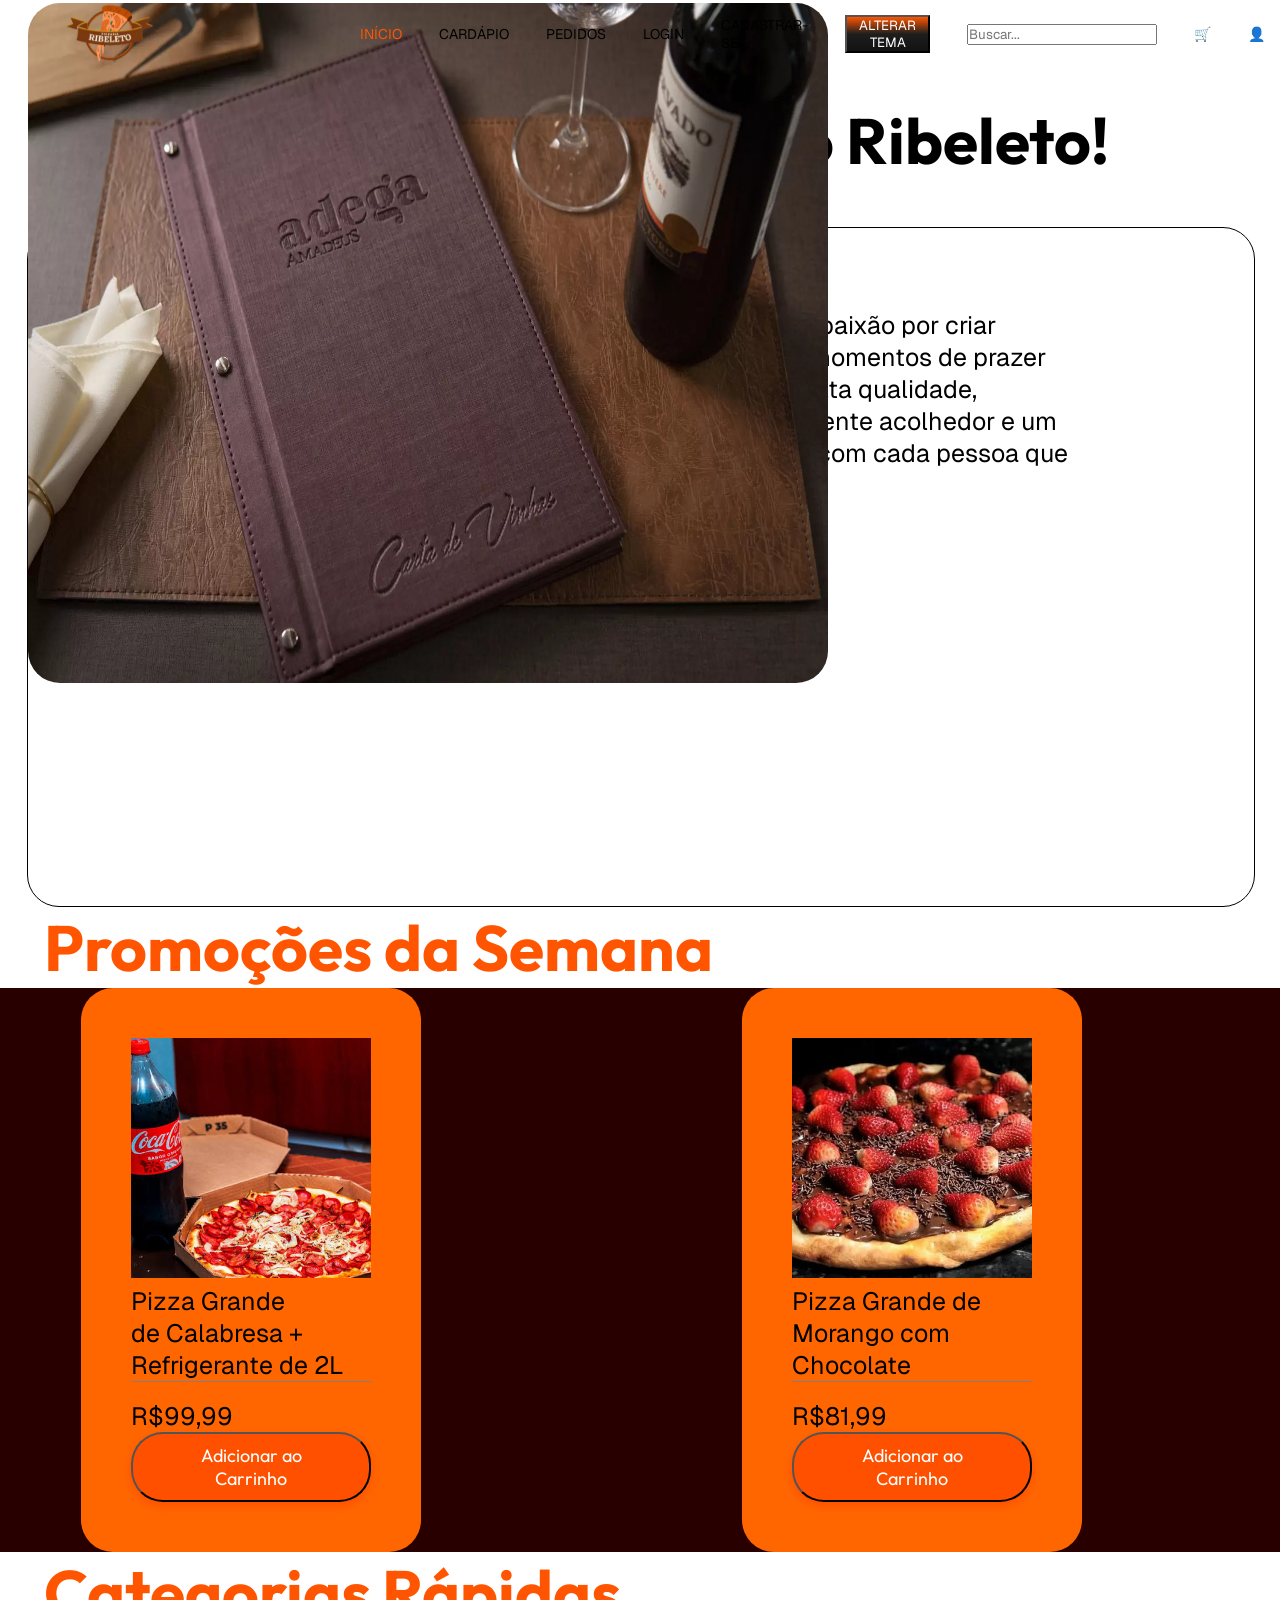
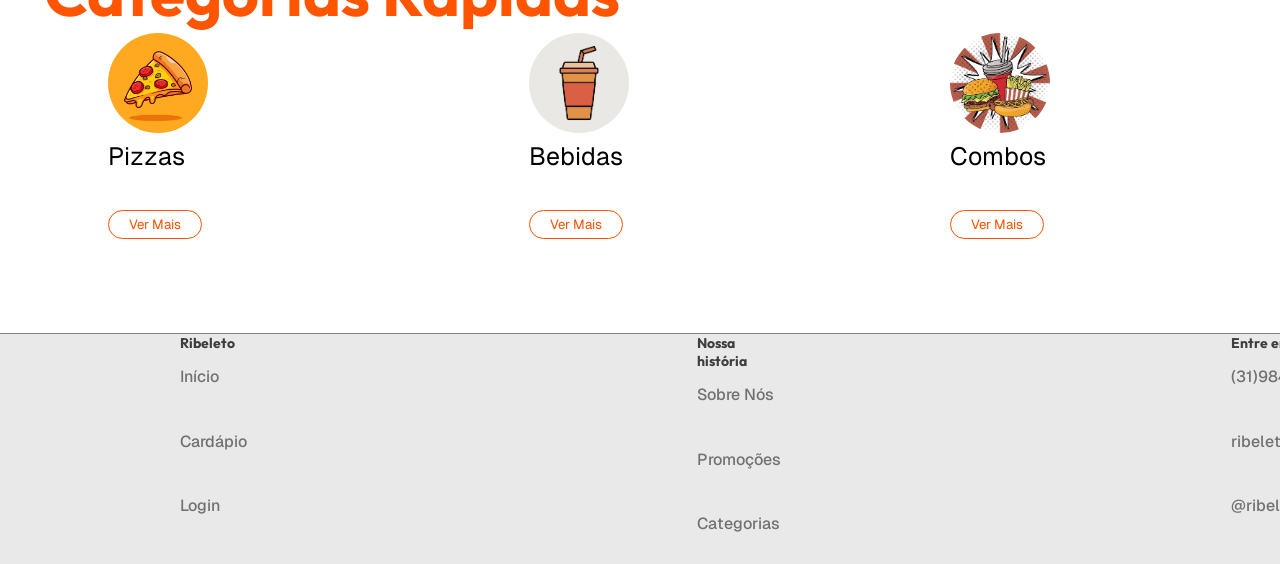
<file: index.html>
<!DOCTYPE html>
<html lang="en">
<head>
    <meta charset="UTF-8">
    <meta name="viewport" content="width=device-width, initial-scale=1.0">
    <title>Inicio</title>
    <link rel="stylesheet" href="style.css">
    <link rel="preconnect" href="https://fonts.googleapis.com">
    <link rel="preconnect" href="https://fonts.gstatic.com" crossorigin>
    <link href="https://fonts.googleapis.com/css2?family=Outfit:wght@100..900&display=swap" rel="stylesheet">
    <link rel="preconnect" href="https://fonts.googleapis.com">
    <link rel="preconnect" href="https://fonts.gstatic.com" crossorigin>
    <link href="https://fonts.googleapis.com/css2?family=Outfit:wght@100..900&family=Pixelify+Sans:wght@400..700&display=swap" rel="stylesheet">
    <link rel="preconnect" href="https://fonts.googleapis.com">
    <link rel="preconnect" href="https://fonts.gstatic.com" crossorigin>
    <link href="https://fonts.googleapis.com/css2?family=Geist:ital,wght@0,100..900;1,100..900&family=Outfit:wght@100..900&family=Pixelify+Sans:wght@400..700&display=swap" rel="stylesheet">
</head>
<body>
<header>
    <nav id="container">
        <div class="menu">
            <img src="imgs/ribeleto.png" alt="ribeleto" class="ribeleto">
            <a href="#" class="nav-destaque">Início</a>
            <a href="cardapio.html" class="nav-itens">Cardápio</a>
            <a href="pedidos.html" class="nav-itens">Pedidos</a>
            <a href="login.html" class="nav-itens">LOGIN</a>
            <a href="cadastrar.html" class="nav-itens">CADASTRAR-SE</a>
            <button onclick="myFunction()" class="dark-mode">ALTERAR TEMA</button>
            <input type="text" id="campo-busca" placeholder="Buscar...">
            <a href="carrinho.html" class="nav-itens">🛒</a>
            <a href="perfil.html" class="nav-itens">👤</a>
        </div>
    </nav>
</header>

<section id="conteudo">
    <div class="text">
        <div class="welcome">
        <h1>Seja muito bem-vindo(a) ao Ribeleto!</h1>
        </div>
        <div class="sobre-text">
        <h2>Sobre Nós</h2>
        <p class="descricao">O Ribeleto é uma pizzaria que nasceu do amor pela culinária e pela paixão por criar<br>experiências gastronômicas únicas. 
        Nosso objetivo é proporcionar momentos de prazer <br>e satisfação aos nossos clientes, oferecendo pizzas artesanais de 
        alta qualidade, <br>preparadas com ingredientes frescos e selecionados.
        Com um ambiente acolhedor e um <br>atendimento personalizado, buscamos criar uma conexão especial com cada pessoa que <br>nos visita, tornando cada refeição uma experiência memorável.
        <br>E aí, tá com fome? Nosso cardápio tem tudo o que você precisa.</p>
        <a class="cardapio" href="cardapio.html">Olhar Cardápio</a>
        <div class="texto">
        <img src="imgs/DSC01231.jpg.webp" alt="cardapio" class="capa-cardapio">
        </div>
    </div>
    <h2>Promoções da Semana</h2>
        </div>

<section id="promocoes">
<div class="discount">
    <div class="card-discount">
    <img src="imgs/calabresa.png" alt="calabresa" class="pizza">
    <p class="pzz-info">Pizza Grande
    <br>de Calabresa +
    <br>Refrigerante de 2L</p>
    <p class="pzz-price">R$99,99</p>
    <button class="btn-carrinho" data-nome="Pizza Grande de Calabresa + Refrigerante de 2L" data-preco="99.99" data-imagem="imgs/calabresa.png">Adicionar ao Carrinho</button>
    </div>

    <div class="card-discount">
    <img src="imgs/chocolate.png" alt="" class="pizza">
    <p class="pzz-info">Pizza Grande de 
    <br>Morango com
    <br>Chocolate</p>
    <p class="pzz-price">R$81,99</p>
    <button class="btn-carrinho" data-nome="Pizza Grande de Morango com Chocolate" data-preco="81.99" data-imagem="imgs/chocolate.png">Adicionar ao Carrinho</button>
    </div>

    <div class="card-discount">
    <img src="imgs/catupiry.png" alt="" class="pizza">
    <p class="pzz-info">Pizza Grande
    <br>de Frango com
    <br>Catupiry</p>
    <p class="pzz-price">R$64,99</p>
    <button class="btn-carrinho" data-nome="Pizza Grande de Frango com Catupiry" data-preco="64.99" data-imagem="imgs/catupiry.png">Adicionar ao Carrinho</button>
    </div>
</div>
</section>
</section>

<section id="categories">
<h2>Categorias Rápidas</h2>
    <div class="cards-all">
    <div class="card-categories"><img src="imgs/iconpizza.png" alt="categoria1" class="card-icons"><p class="card-names">Pizzas</p>
    <br><button class="btn-mais"><a href="cardapio.html" class="see-more">Ver Mais</button></div></a>
    <div class="card-categories"><img src="imgs/iconbebida.jpg" alt="categoria2" class="card-icons"><p class="card-names">Bebidas</p>
    <br><button class="btn-mais"><a href="cardapio.html" class="see-more">Ver Mais</button></div></a>
    <div class="card-categories"><img src="imgs/combo.jpg" alt="categoria3" class="card-icons"><p class="card-names">Combos</p>
    <br><button class="btn-mais"><a href="cardapio.html" class="see-more">Ver Mais</button></div></a>
    <div class="card-categories"><img src="imgs/sobremesa.jpg" alt="categoria4" class="card-icons"><p class="card-names">Sobremesas</p>
    <br><button class="btn-mais"><a href="cardapio.html" class="see-more">Ver Mais</button></div></a>
    </div>
</section>

<footer>
    <div class="rodape-left">
        <h3>Ribeleto</h3> 
        <a href="#" class="text-rodape">Início</a>   
        <a href="cardapio.html" class="text-rodape">Cardápio</a>   
        <a href="login.html" class="text-rodape">Login</a>   
    </div>

    <div class="rodape-center">
        <h3>Nossa história  </h3> 
        <a href="#conteudo" class="text-rodape">Sobre Nós</a>   
        <a href="#promocoes" class="text-rodape">Promoções</a>   
        <a href="#categories" class="text-rodape">Categorias</a>
    </div>

    <div class="rodape-right">
        <h3>Entre em contato</h3> 
        <a href="#" class="text-rodape">(31)98483-2804</a>   
        <a href="#" class="text-rodape">ribeletopizza@gmail.com</a>   
        <a href="#" class="text-rodape">@ribeletobh</a>
    </div>
</footer>
<script src="script.js"></script>
</body>
</html>
</file>
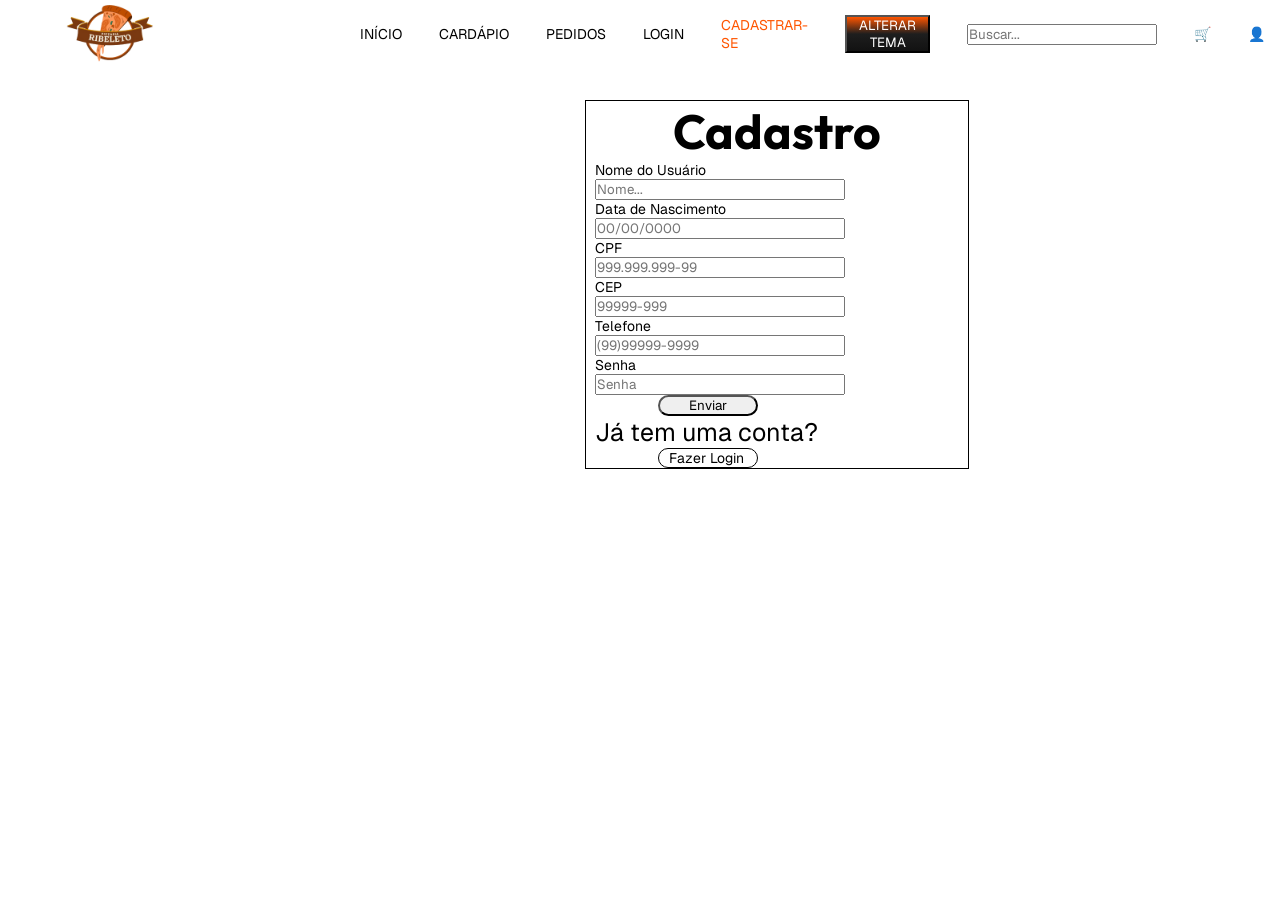
<file: cadastrar.html>
<!DOCTYPE html>
<html lang="en">
<head>
    <meta charset="UTF-8">
    <meta name="viewport" content="width=device-width, initial-scale=1.0">
    <title>Cadastrar-se</title>
    <link rel="stylesheet" href="style.css">
    <link rel="preconnect" href="https://fonts.googleapis.com">
    <link href="https://fonts.googleapis.com/css2?family=Outfit:wght@100..900&display=swap" rel="stylesheet">
    <link rel="preconnect" href="https://fonts.gstatic.com" crossorigin>
    <link rel="preconnect" href="https://fonts.googleapis.com">
    <link rel="preconnect" href="https://fonts.gstatic.com" crossorigin>
    <link href="https://fonts.googleapis.com/css2?family=Outfit:wght@100..900&family=Pixelify+Sans:wght@400..700&display=swap" rel="stylesheet">
    <link rel="preconnect" href="https://fonts.googleapis.com">
    <link rel="preconnect" href="https://fonts.gstatic.com" crossorigin>
    <link href="https://fonts.googleapis.com/css2?family=Geist:ital,wght@0,100..900;1,100..900&family=Outfit:wght@100..900&family=Pixelify+Sans:wght@400..700&display=swap" rel="stylesheet">
</head>
<body>
<header>
    <nav id="container">
        <div class="menu">
            <img src="imgs/ribeleto.png" alt="ribeleto" class="ribeleto">
            <a href="index.html" class="nav-itens">Início</a>
            <a href="cardapio.html" class="nav-itens">Cardápio</a>
            <a href="pedidos.html" class="nav-itens">Pedidos</a>
            <a href="login.html" class="nav-itens">LOGIN</a>
            <a href="#" class="nav-destaque">CADASTRAR-SE</a>
            <button onclick="myFunction()" class="dark-mode">ALTERAR TEMA</button>
            <input type="text" id="campo-busca" placeholder="Buscar...">
            <a href="carrinho.html" class="nav-itens">🛒</a>
            <a href="perfil.html" class="nav-itens">👤</a>
        </div>
    </nav>
</header>

<form id="cadastro-form">
<section class="cadastro-all">
<div class="campo-left">
    <p class="cadastro-title">Cadastro</p>
    <div class="campo-preenchimento">
    <p class="cadastro-categoria">Nome do Usuário</p>
    <input type="text" id="nome" placeholder="Nome..." class="input-cadastro" required minlength="4">
    </div>

    <div class="campo-preenchimento">
    <p class="cadastro-categoria">Data de Nascimento</p>
    <input type="text" id="data-nascimento" placeholder="00/00/0000" class="input-cadastro" maxlength="10" required>
    </div>
</div>

<div class="campo-center">
    <div class="campo-preenchimento">
    <p class="cadastro-categoria">CPF</p>
    <input type="text" id="cpf" placeholder="999.999.999-99" class="input-cadastro" maxlength="14" required>
    </div>

    <div class="campo-preenchimento">
    <p class="cadastro-categoria">CEP</p>
    <input type="text" id="cep" placeholder="99999-999" class="input-cadastro" maxlength="9" required>
    </div>
</div>

<div class="campo-right">
    <div class="campo-preenchimento">
    <p class="cadastro-categoria">Telefone</p>
    <input type="text" id="telefone" placeholder="(99)99999-9999" class="input-cadastro" maxlength="15" required>
    </div>

    <div class="campo-preenchimento">
    <p class="cadastro-categoria">Senha</p>
    <input type="text" id="senha" placeholder="Senha" class="input-cadastro" minlength="4" required>
    <button class="btn-confirmar">Enviar</button>
    <p>Já tem uma conta?</p><a class="link-login" href="login.html">Fazer Login</a>
</div>
</div>
</section>
</form>
<script src="script.js"></script>
</body>
</html>
</file>
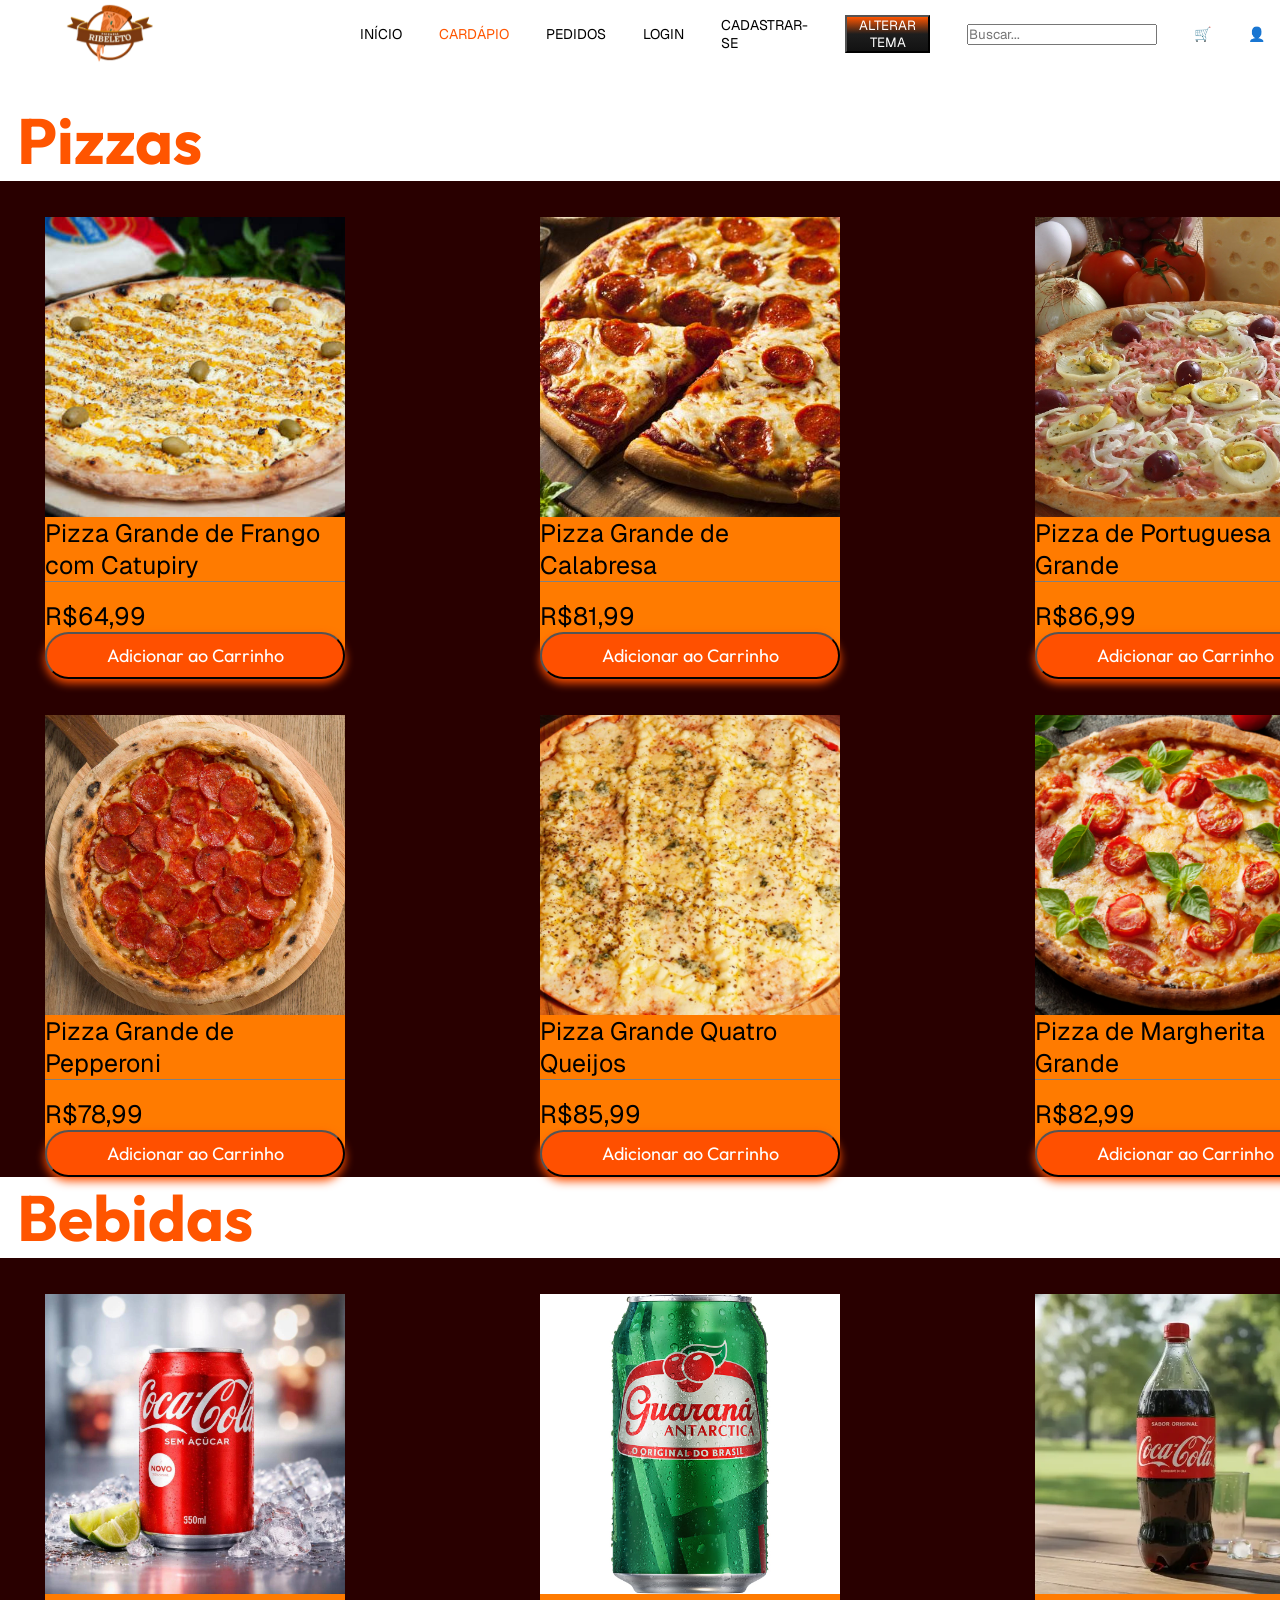
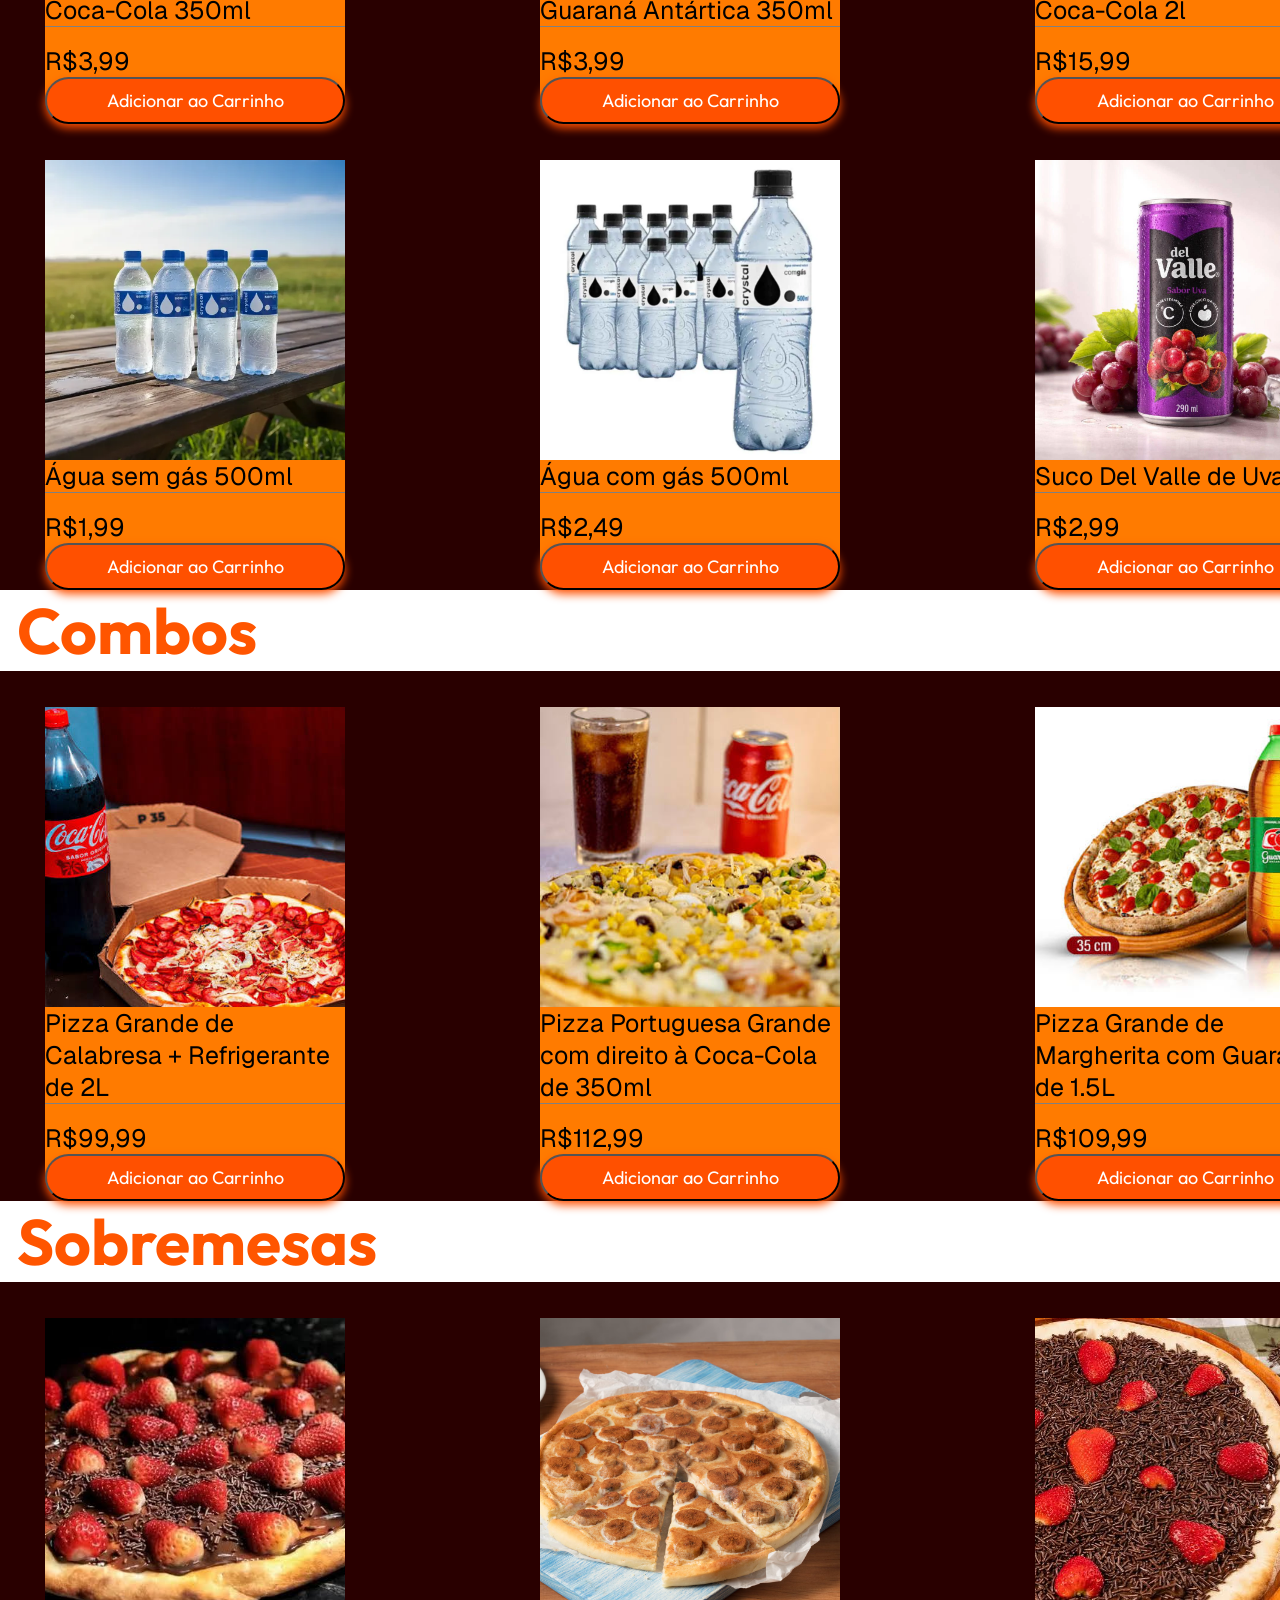
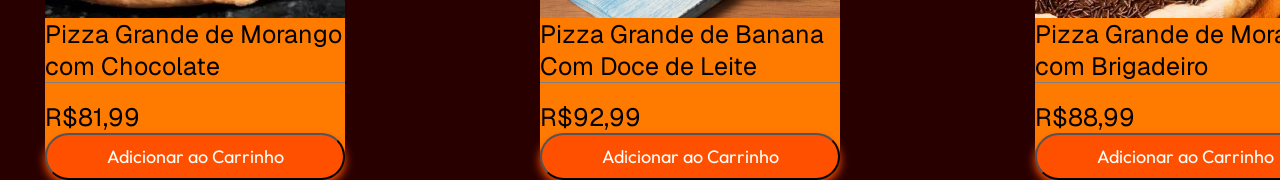
<file: cardapio.html>
<!DOCTYPE html>
<html lang="en">
<head>
    <meta charset="UTF-8">
    <meta name="viewport" content="width=device-width, initial-scale=1.0">
    <title>Cardápio</title>
    <link rel="stylesheet" href="style.css">
    <link rel="preconnect" href="https://fonts.googleapis.com">
    <link rel="preconnect" href="https://fonts.gstatic.com" crossorigin>
    <link href="https://fonts.googleapis.com/css2?family=Outfit:wght@100..900&display=swap" rel="stylesheet">
    <link rel="preconnect" href="https://fonts.googleapis.com">
    <link rel="preconnect" href="https://fonts.gstatic.com" crossorigin>
    <link href="https://fonts.googleapis.com/css2?family=Outfit:wght@100..900&family=Pixelify+Sans:wght@400..700&display=swap" rel="stylesheet">
    <link rel="preconnect" href="https://fonts.googleapis.com">
    <link rel="preconnect" href="https://fonts.gstatic.com" crossorigin>
    <link href="https://fonts.googleapis.com/css2?family=Geist:ital,wght@0,100..900;1,100..900&family=Outfit:wght@100..900&family=Pixelify+Sans:wght@400..700&display=swap" rel="stylesheet">
</head>
<body>
<header>
    <nav id="container">
        <div class="menu">
            <img src="imgs/ribeleto.png" alt="ribeleto" class="ribeleto">
            <a href="index.html" class="nav-itens">Início</a>
            <a href="#" class="nav-destaque">Cardápio</a>
            <a href="pedidos.html" class="nav-itens">Pedidos</a>
            <a href="login.html" class="nav-itens">LOGIN</a>
            <a href="cadastrar.html" class="nav-itens">CADASTRAR-SE</a>
            <button onclick="myFunction()" class="dark-mode">ALTERAR TEMA</button>
            <input type="text" id="campo-busca" placeholder="Buscar...">
            <a href="carrinho.html" class="nav-itens">🛒</a>
            <a href="perfil.html" class="nav-itens">👤</a>
        </div>
    </nav>
</header>

<h2>Pizzas</h2>
<section id="pizzas">
    <div class="discount-one">
        <div class="card-pizzas">
        <img src="imgs/catupiry.png" alt="frango" class="image-pizzas">
        <p class="pzz-info">Pizza Grande de Frango com Catupiry</p>
        <p class="pzz-price">R$64,99</p>
        <button class="btn-carrinho" data-nome="Pizza Grande de Frango com Catupiry" data-preco="64.99" data-imagem="imgs/catupiry.png">Adicionar ao Carrinho</button>
        </div>
    
        <div class="card-pizzas">
        <img src="imgs/calabresa.jpg" alt="" class="image-pizzas">
        <p class="pzz-info">Pizza Grande de Calabresa</p>
        <p class="pzz-price">R$81,99</p>
        <button class="btn-carrinho" data-nome="Pizza Grande de Calabresa" data-preco="81.99" data-imagem="imgs/calabresa.jpg">Adicionar ao Carrinho</button>
        </div>
    
        <div class="card-pizzas">
        <img src="imgs/pizza-portuguesa-grande.jpg" alt="" class="image-pizzas">
        <p class="pzz-info">Pizza de Portuguesa Grande</p>
        <p class="pzz-price">R$86,99</p>
        <button class="btn-carrinho" data-nome="Pizza de Portuguesa Grande" data-preco="86.99" data-imagem="imgs/pizza-portuguesa-grande.jpg">Adicionar ao Carrinho</button>
        </div>

        <div class="card-pizzas">
        <img src="imgs/milho.jpg" alt="" class="image-pizzas">
        <p class="pzz-info">Pizza Grande de Corn & Bacon</p>
        <p class="pzz-price">R$89,99</p>
        <button class="btn-carrinho" data-nome="Pizza Grande de Corn & Bacon" data-preco="89.99" data-imagem="imgs/milho.jpg">Adicionar ao Carrinho</button>
        </div>
    </div>

    <div class="discount-one">
        <div class="card-pizzas">
        <img src="imgs/pepperoni.webp" alt="frango" class="image-pizzas">
        <p class="pzz-info">Pizza Grande de Pepperoni</p>
        <p class="pzz-price">R$78,99</p>
        <button class="btn-carrinho" data-nome="Pizza Grande de Pepperoni" data-preco="78.99" data-imagem="imgs/pepperoni.webp">Adicionar ao Carrinho</button>
        </div>
    
        <div class="card-pizzas">
        <img src="imgs/quatroqueijos.webp" alt="" class="image-pizzas">
        <p class="pzz-info">Pizza Grande Quatro Queijos</p>
        <p class="pzz-price">R$85,99</p>
        <button class="btn-carrinho" data-nome="Pizza Grande Quatro Queijos" data-preco="85.99" data-imagem="imgs/quatroqueijos.webp">Adicionar ao Carrinho</button>
        </div>
    
        <div class="card-pizzas">
        <img src="imgs/margherita.jpg" alt="" class="image-pizzas">
        <p class="pzz-info">Pizza de Margherita Grande</p>
        <p class="pzz-price">R$82,99</p>
        <button class="btn-carrinho" data-nome="Pizza de Margherita Grande" data-preco="82.99" data-imagem="imgs/margherita.jpg">Adicionar ao Carrinho</button>
        </div>

        <div class="card-pizzas">
        <img src="imgs/chocolate.png" alt="" class="image-pizzas">
        <p class="pzz-info">Pizza Grande de Morango com Chocolate</p>
        <p class="pzz-price">R$81,99</p>
        <button class="btn-carrinho" data-nome="Pizza Grande de Morango com Chocolate" data-preco="81.99" data-imagem="imgs/chocolate.png">Adicionar ao Carrinho</button>
        </div>
    </div>
</section>

<h2>Bebidas</h2>
<section id="bebidas">
    <div class="discount-two">
        <div class="card-pizzas">
        <img src="imgs/coca350.webp" alt="" class="image-pizzas">
        <p class="pzz-info">Coca-Cola 350ml</p>
        <p class="pzz-price">R$3,99</p>
        <button class="btn-carrinho" data-nome="Coca-Cola 350ml" data-preco="3.99" data-imagem="imgs/coca350.webp">Adicionar ao Carrinho</button>
        </div>
    
        <div class="card-pizzas">
        <img src="imgs/guarana350.jpg" alt="" class="image-pizzas">
        <p class="pzz-info">Guaraná Antártica 350ml</p>
        <p class="pzz-price">R$3,99</p>
        <button class="btn-carrinho" data-nome="Guaraná Antártica 350ml" data-preco="3.99" data-imagem="imgs/guarana350.jpg">Adicionar ao Carrinho</button>
        </div>
    
        <div class="card-pizzas">
        <img src="imgs/coca2l.webp" alt="" class="image-pizzas">
        <p class="pzz-info">Coca-Cola 2l</p>
        <p class="pzz-price">R$15,99</p>
        <button class="btn-carrinho" data-nome="Coca-Cola 2l" data-preco="15.99" data-imagem="imgs/coca2l.webp">Adicionar ao Carrinho</button>
        </div>

        <div class="card-pizzas">
        <img src="imgs/guarana2l.webp" alt="" class="image-pizzas">
        <p class="pzz-info">Guaraná Antártica 2l</p>
        <p class="pzz-price">R$14,99</p>
        <button class="btn-carrinho" data-nome="Guaraná Antártica 2l" data-preco="14.99" data-imagem="imgs/guarana2l.webp">Adicionar ao Carrinho</button>
        </div>
    </div>

    <div class="discount-two">
        <div class="card-pizzas">
        <img src="imgs/aguasemgas.webp" alt="" class="image-pizzas">
        <p class="pzz-info">Água sem gás 500ml</p>
        <p class="pzz-price">R$1,99</p>
        <button class="btn-carrinho" data-nome="Água sem gás 500ml" data-preco="1.99" data-imagem="imgs/aguasemgas.webp">Adicionar ao Carrinho</button>
        </div>
    
        <div class="card-pizzas">
        <img src="imgs/aguacomgas.webp" alt="" class="image-pizzas">
        <p class="pzz-info">Água com gás 500ml</p>
        <p class="pzz-price">R$2,49</p>
        <button class="btn-carrinho" data-nome="Água com gás 500ml" data-preco="2.49" data-imagem="imgs/aguacomgas.webp">Adicionar ao Carrinho</button>
        </div>

        <div class="card-pizzas">
        <img src="imgs/sucodelvalle.webp" alt="" class="image-pizzas">
        <p class="pzz-info">Suco Del Valle de Uva</p>
        <p class="pzz-price">R$2,99</p>
        <button class="btn-carrinho" data-nome="Suco Del Valle de Uva" data-preco="2.99" data-imagem="imgs/sucodelvalle.webp">Adicionar ao Carrinho</button>
        </div>

        <div class="card-pizzas">
        <img src="imgs/heineken.webp" alt="" class="image-pizzas">
        <p class="pzz-info">Heineken 330ml</p>
        <p class="pzz-price">R$7,99</p>
        <button class="btn-carrinho" data-nome="Heineken 330ml" data-preco="7.99" data-imagem="imgs/heineken.webp">Adicionar ao Carrinho</button>
        </div>
    </div>
</section>

<h2>Combos</h2>
<section id="combos">
    <div class="discount-tree">
        <div class="card-pizzas">
        <img src="imgs/calabresa.png" alt="" class="image-pizzas">
        <p class="pzz-info">Pizza Grande de Calabresa + Refrigerante de 2L</p>
        <p class="pzz-price">R$99,99</p>
        <button class="btn-carrinho" data-nome="Pizza Grande de Calabresa + Refrigerante de 2L" data-preco="99.99" data-imagem="imgs/calabresa.png">Adicionar ao Carrinho</button>
        </div>
    
        <div class="card-pizzas">
        <img src="imgs/comboguesa.jpg" alt="" class="image-pizzas">
        <p class="pzz-info">Pizza Portuguesa Grande com direito à Coca-Cola de 350ml</p>
        <p class="pzz-price">R$112,99</p>
        <button class="btn-carrinho" data-nome="Pizza Portuguesa Grande com direito à Coca-Cola de 350ml" data-preco="112.99" data-imagem="imgs/comboguesa.jpg">Adicionar ao Carrinho</button>
        </div>

        <div class="card-pizzas">
        <img src="imgs/marguarana.jpg" alt="" class="image-pizzas">
        <p class="pzz-info">Pizza Grande de Margherita com Guaraná de 1.5L</p>
        <p class="pzz-price">R$109,99</p>
        <button class="btn-carrinho" data-nome="Pizza Grande de Margherita com Guaraná de 1.5L" data-preco="109.99" data-imagem="imgs/combo.jpg">Adicionar ao Carrinho</button>
        </div>

        <div class="card-pizzas">
        <img src="imgs/2pizas.jpg" alt="" class="image-pizzas">
        <p class="pzz-info">2 Pizzas Grandes com Direito a um Guaraná de 2L</p>
        <p class="pzz-price">R$179,99</p>
        <button class="btn-carrinho" data-nome="2 Pizzas Grandes com Direito a um Guaraná de 2L" data-preco="179.99" data-imagem="imgs/2pizas.jpg">Adicionar ao Carrinho</button>
        </div>
    </div>
</section>

<h2>Sobremesas</h2>
<section id="sobremesa">
    <div class="discount-four">
        <div class="card-pizzas">
        <img src="imgs/chocolate.png" alt="" class="image-pizzas">
        <p class="pzz-info">Pizza Grande de Morango com Chocolate</p>
        <p class="pzz-price">R$81,99</p>
        <button class="btn-carrinho" data-nome="Pizza Grande de Morango com Chocolate" data-preco="81.99" data-imagem="imgs/chocolate.png">Adicionar ao Carrinho</button>
        </div>
    
        <div class="card-pizzas">
        <img src="imgs/banana.avif" alt="" class="image-pizzas">
        <p class="pzz-info">Pizza Grande de Banana Com Doce de Leite</p>
        <p class="pzz-price">R$92,99</p>
        <button class="btn-carrinho" data-nome="Pizza Grande de Banana Com Doce de Leite" data-preco="92.99" data-imagem="imgs/banana.avif">Adicionar ao Carrinho</button>
        </div>

        <div class="card-pizzas">
        <img src="imgs/brigadeiro.jpg" alt="" class="image-pizzas">
        <p class="pzz-info">Pizza Grande de Morango com Brigadeiro</p>
        <p class="pzz-price">R$88,99</p>
        <button class="btn-carrinho" data-nome="Pizza Grande de Morango com Brigadeiro" data-preco="88.99" data-imagem="imgs/brigadeiro.jpg">Adicionar ao Carrinho</button>
        </div>

        <div class="card-pizzas">
        <img src="imgs/sorvete.jpg" alt="" class="image-pizzas">
        <p class="pzz-info">Pizza de Sorvete com Casquinhas</p>
        <p class="pzz-price">R$89,99</p>
        <button class="btn-carrinho" data-nome="Pizza de Sorvete com Casquinhas" data-preco="89.99" data-imagem="imgs/sorvete.jpg">Adicionar ao Carrinho</button>
        </div>
    </div>
</section>
</section>
<script src="script.js"></script>
</body>
</html>
</file>
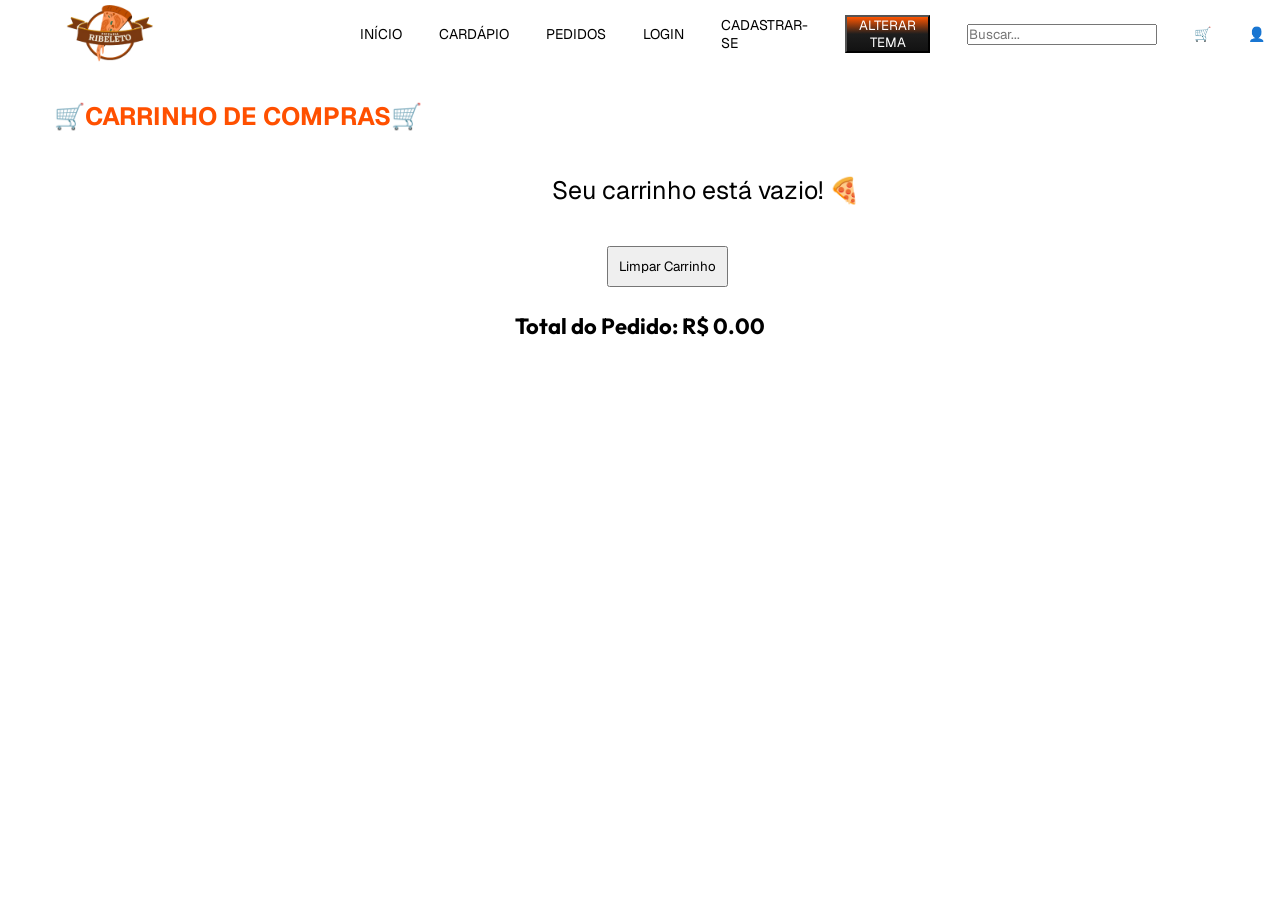
<file: carrinho.html>
<!DOCTYPE html>
<html lang="en">
<head>
    <meta charset="UTF-8">
    <meta name="viewport" content="width=device-width, initial-scale=1.0">
    <title>Carrinho</title>
    <link rel="stylesheet" href="style.css">
    <link rel="preconnect" href="https://fonts.googleapis.com">
    <link rel="preconnect" href="https://fonts.gstatic.com" crossorigin>
    <link href="https://fonts.googleapis.com/css2?family=Outfit:wght@100..900&display=swap" rel="stylesheet">
    <link rel="preconnect" href="https://fonts.googleapis.com">
    <link rel="preconnect" href="https://fonts.gstatic.com" crossorigin>
    <link href="https://fonts.googleapis.com/css2?family=Outfit:wght@100..900&family=Pixelify+Sans:wght@400..700&display=swap" rel="stylesheet">
    <link rel="preconnect" href="https://fonts.googleapis.com">
    <link rel="preconnect" href="https://fonts.gstatic.com" crossorigin>
    <link href="https://fonts.googleapis.com/css2?family=Geist:ital,wght@0,100..900;1,100..900&family=Outfit:wght@100..900&family=Pixelify+Sans:wght@400..700&display=swap" rel="stylesheet">
</head>
<body>
<header>
    <nav id="container">
        <div class="menu">
            <img src="imgs/ribeleto.png" alt="ribeleto" class="ribeleto">
            <a href="index.html" class="nav-itens">Início</a>
            <a href="cardapio.html" class="nav-itens">Cardápio</a>
            <a href="pedidos.html" class="nav-itens">Pedidos</a>
            <a href="login.html" class="nav-itens">LOGIN</a>
            <a href="cadastrar.html" class="nav-itens">CADASTRAR-SE</a>
            <button onclick="myFunction()" class="dark-mode">ALTERAR TEMA</button>
            <input type="text" id="campo-busca" placeholder="Buscar...">
            <a href="#" class="nav-destaque">🛒</a>
            <a href="perfil.html" class="nav-itens">👤</a>
        </div>
    </nav>
</header>

<section id="car">
    <p class="title-car">🛒CARRINHO DE COMPRAS🛒</p>
    <div id="itens-do-carrinho" class="card-car"></div>
    <div style="text-align: center; margin-top: 20px;">
    <button id="btn-limpar-projeto" style="padding: 10px; cursor: pointer;">Limpar Carrinho</button>
    </div>
</section>

<div id="total-carrinho" style="text-align: center; font-size: 22px; font-weight: bold; margin-top: 25px; font-family: 'Outfit';">
    Total do Pedido: R$ 0.00
</div>


<script src="script.js"></script>
</body>
</html>
</file>
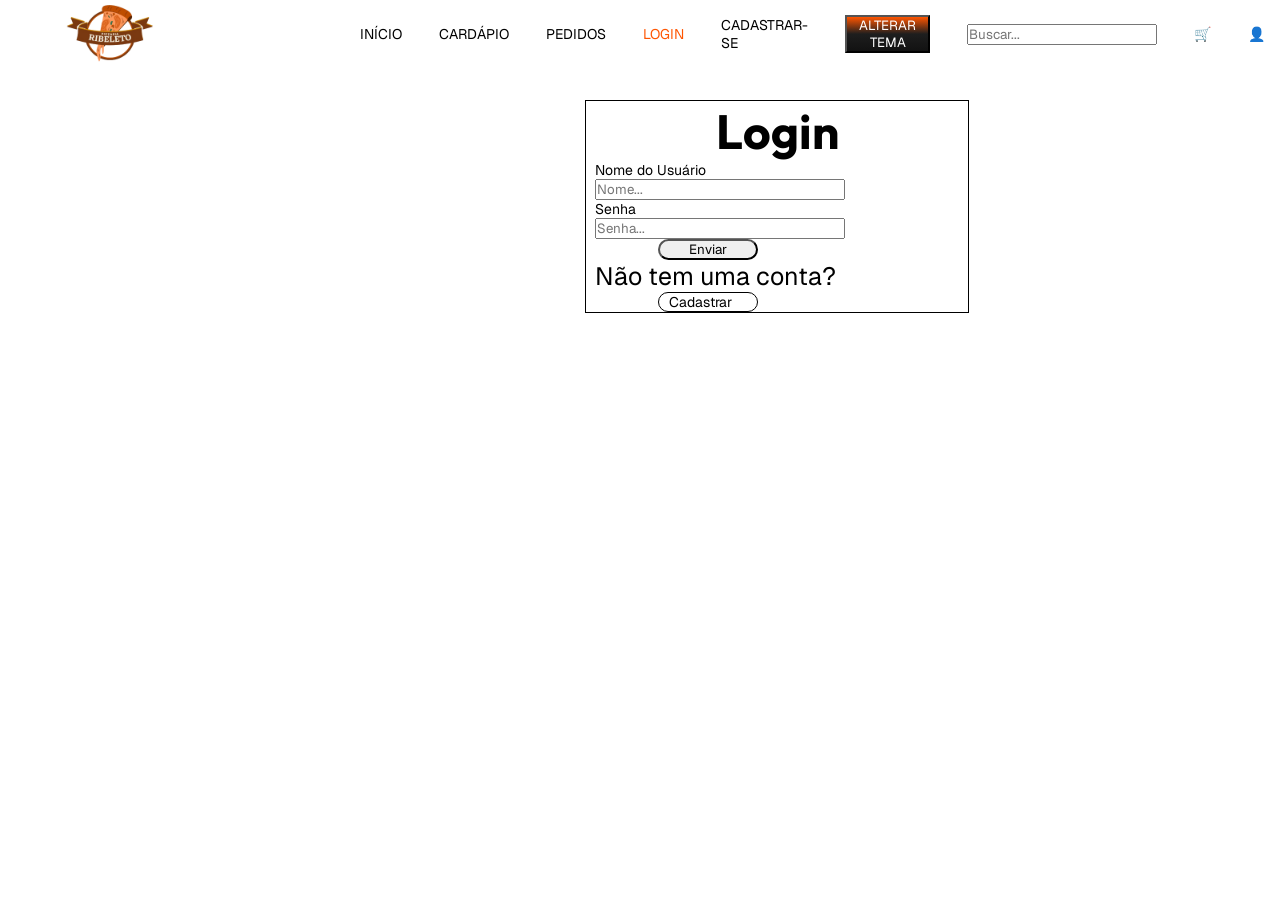
<file: login.html>
<!DOCTYPE html>
<html lang="en">
<head>
    <meta charset="UTF-8">
    <meta name="viewport" content="width=device-width, initial-scale=1.0">
    <title>Login</title>
    <link rel="stylesheet" href="style.css">
    <link rel="preconnect" href="https://fonts.googleapis.com">
    <link rel="preconnect" href="https://fonts.gstatic.com" crossorigin>
    <link href="https://fonts.googleapis.com/css2?family=Outfit:wght@100..900&display=swap" rel="stylesheet">
    <link rel="preconnect" href="https://fonts.googleapis.com">
    <link rel="preconnect" href="https://fonts.gstatic.com" crossorigin>
    <link href="https://fonts.googleapis.com/css2?family=Outfit:wght@100..900&family=Pixelify+Sans:wght@400..700&display=swap" rel="stylesheet">
    <link rel="preconnect" href="https://fonts.googleapis.com">
    <link rel="preconnect" href="https://fonts.gstatic.com" crossorigin>
    <link href="https://fonts.googleapis.com/css2?family=Geist:ital,wght@0,100..900;1,100..900&family=Outfit:wght@100..900&family=Pixelify+Sans:wght@400..700&display=swap" rel="stylesheet">
</head>
<body>
<header>
    <nav id="container">
        <div class="menu">
            <img src="imgs/ribeleto.png" alt="ribeleto" class="ribeleto">
            <a href="index.html" class="nav-itens">Início</a>
            <a href="cardapio.html" class="nav-itens">Cardápio</a>
            <a href="pedidos.html" class="nav-itens">Pedidos</a>
            <a href="#" class="nav-destaque">LOGIN</a>
            <a href="cadastrar.html" class="nav-itens">CADASTRAR-SE</a>
            <button onclick="myFunction()" class="dark-mode">ALTERAR TEMA</button>
            <input type="text" id="campo-busca" placeholder="Buscar...">
            <a href="carrinho.html" class="nav-itens">🛒</a>
            <a href="perfil.html" class="nav-itens">👤</a>
        </div>
    </nav>
</header>

<form id="cadastro-form">
    <section class="cadastro-all">
        <div class="campo-left">
            <p class="cadastro-title">Login</p>
            
            <div class="campo-preenchimento">
                <p class="cadastro-categoria">Nome do Usuário</p>
                <input type="text" id="nome" placeholder="Nome..." class="input-cadastro" required>
            </div>
        
            <div class="campo-preenchimento">
                <p class="cadastro-categoria">Senha</p>
                <input type="password" id="senha" placeholder="Senha..." class="input-cadastro" required>
                
                <button class="btn-confirmar">Enviar</button>
                <p>Não tem uma conta?</p>
                <a class="link-login" href="cadastrar.html">Cadastrar</a>
            </div>
        </div>
    </section>
</form>
<script src="script.js"></script>
</body>
</html>
</file>
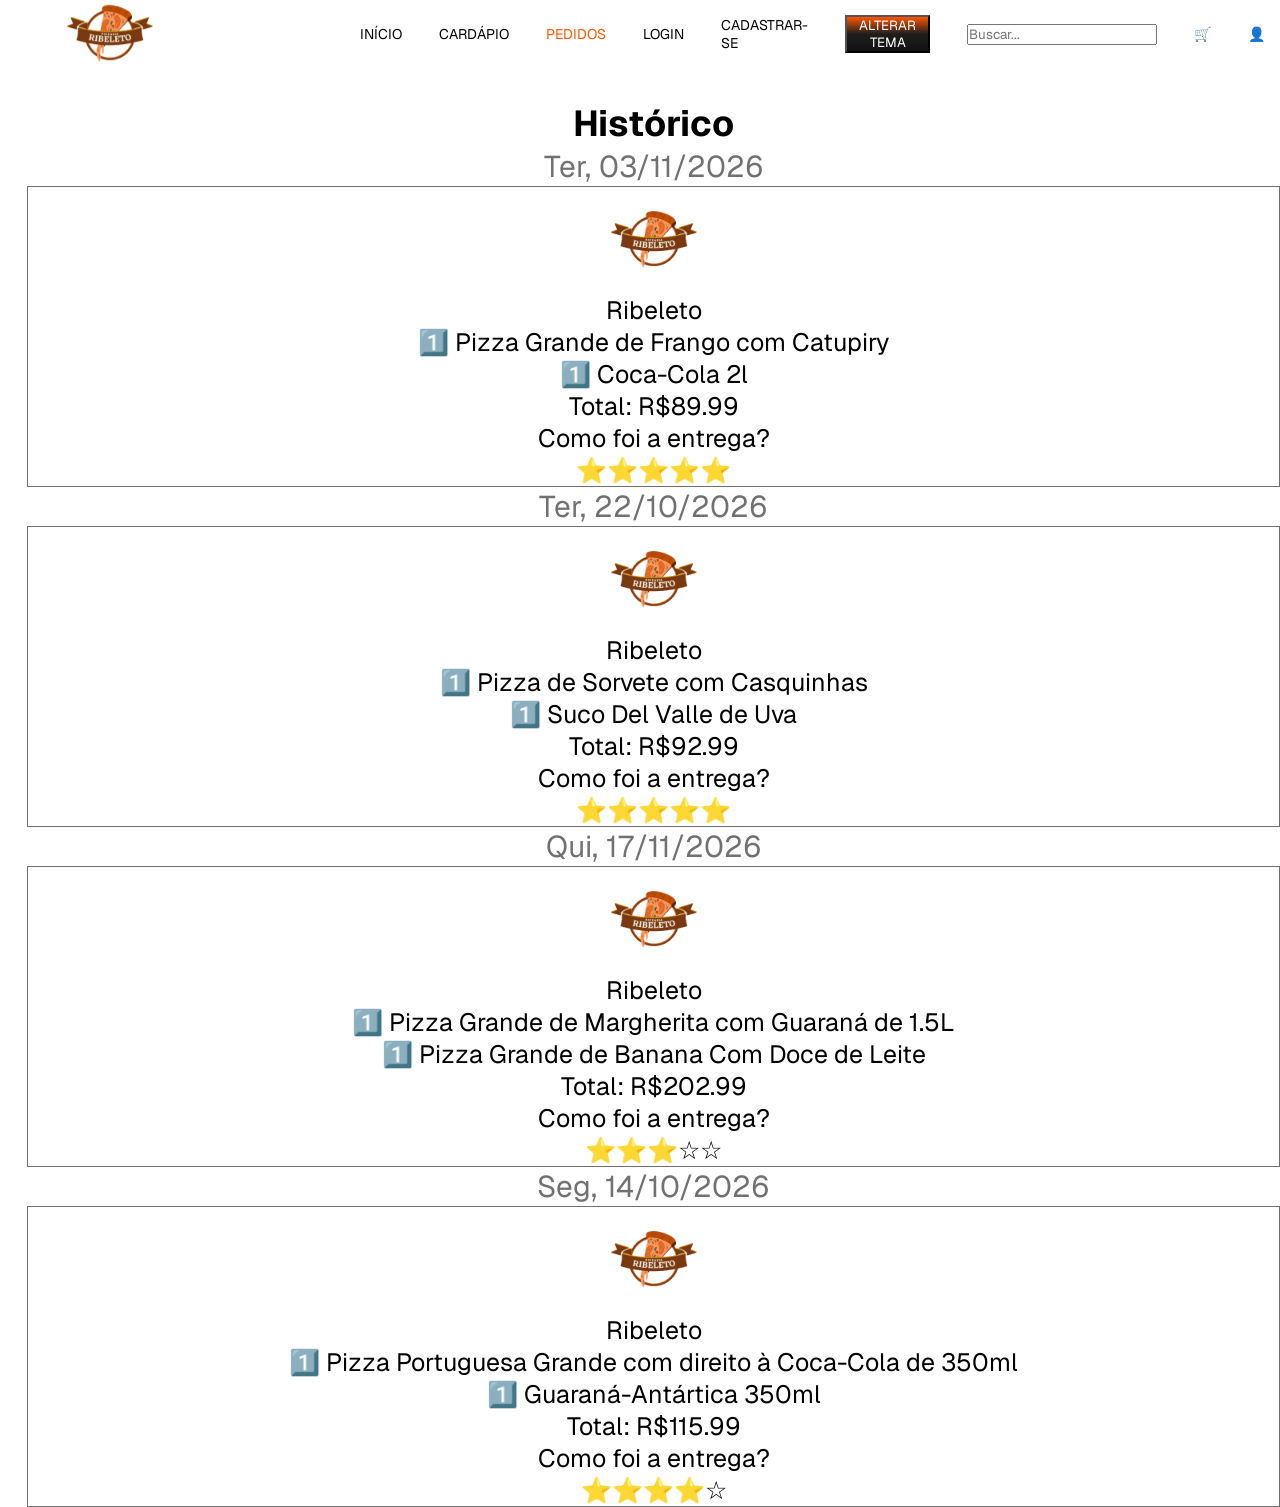
<file: pedidos.html>
<!DOCTYPE html>
<html lang="en">
<head>
    <meta charset="UTF-8">
    <meta name="viewport" content="width=device-width, initial-scale=1.0">
    <title>Pedidos</title>
    <link rel="stylesheet" href="style.css">
    <link rel="preconnect" href="https://fonts.googleapis.com">
    <link rel="preconnect" href="https://fonts.gstatic.com" crossorigin>
    <link href="https://fonts.googleapis.com/css2?family=Outfit:wght@100..900&display=swap" rel="stylesheet">
    <link rel="preconnect" href="https://fonts.googleapis.com">
    <link rel="preconnect" href="https://fonts.gstatic.com" crossorigin>
    <link href="https://fonts.googleapis.com/css2?family=Outfit:wght@100..900&family=Pixelify+Sans:wght@400..700&display=swap" rel="stylesheet">
    <link rel="preconnect" href="https://fonts.googleapis.com">
    <link rel="preconnect" href="https://fonts.gstatic.com" crossorigin>
    <link href="https://fonts.googleapis.com/css2?family=Geist:ital,wght@0,100..900;1,100..900&family=Outfit:wght@100..900&family=Pixelify+Sans:wght@400..700&display=swap" rel="stylesheet">
</head>
<body>
<header>
    <nav id="container">
        <div class="menu">
            <img src="imgs/ribeleto.png" alt="ribeleto" class="ribeleto">
            <a href="index.html" class="nav-itens">Início</a>
            <a href="cardapio.html" class="nav-itens">Cardápio</a>
            <a href="#" class="nav-destaque">Pedidos</a>
            <a href="login.html" class="nav-itens">LOGIN</a>
            <a href="cadastrar.html" class="nav-itens">CADASTRAR-SE</a>
            <button onclick="myFunction()" class="dark-mode">ALTERAR TEMA</button>
            <input type="text" id="campo-busca" placeholder="Buscar...">
            <a href="carrinho.html" class="nav-itens">🛒</a>
            <a href="perfil.html" class="nav-itens">👤</a>
        </div>
    </nav>
</header>

<section id="historico">
    <p class="hist-text-one">Histórico</p>
    <p class="hist-text-two">Ter, 03/11/2026</p>

<div class="card-pedido">
<img src="imgs/ribeleto.png" class="beletopi"><p>Ribeleto</p>
    <p>1️⃣ Pizza Grande de Frango com Catupiry</p>
        <p>1️⃣ Coca-Cola 2l</p>
            <p>Total: R$89.99</p>
        <p>Como foi a entrega?</p>
    <p>⭐⭐⭐⭐⭐</p>
</div>

<p class="hist-text-two">Ter, 22/10/2026</p>
<div class="card-pedido">
<img src="imgs/ribeleto.png" class="beletopi"><p>Ribeleto</p>
    <p>1️⃣ Pizza de Sorvete com Casquinhas</p>
        <p>1️⃣ Suco Del Valle de Uva</p>
            <p>Total: R$92.99</p>
        <p>Como foi a entrega?</p>
    <p>⭐⭐⭐⭐⭐</p>
</div>

<p class="hist-text-two">Qui, 17/11/2026</p>
<div class="card-pedido">
<img src="imgs/ribeleto.png" class="beletopi"><p>Ribeleto</p>
    <p>1️⃣ Pizza Grande de Margherita com Guaraná de 1.5L</p>
        <p>1️⃣ Pizza Grande de Banana Com Doce de Leite</p>
            <p>Total: R$202.99</p>
        <p>Como foi a entrega?</p>
    <p>⭐⭐⭐☆☆</p>
</div>

<p class="hist-text-two">Seg, 14/10/2026</p>
<div class="card-pedido">
<img src="imgs/ribeleto.png" class="beletopi"><p>Ribeleto</p>
    <p>1️⃣ Pizza Portuguesa Grande com direito à Coca-Cola de 350ml</p>
        <p>1️⃣ Guaraná-Antártica 350ml</p>
            <p class="car-infos">Total: R$115.99</p>
        <p>Como foi a entrega?</p>
    <p>⭐⭐⭐⭐☆</p>
</div>


</section>
<script src="script.js"></script>
</body>
</html>
</file>
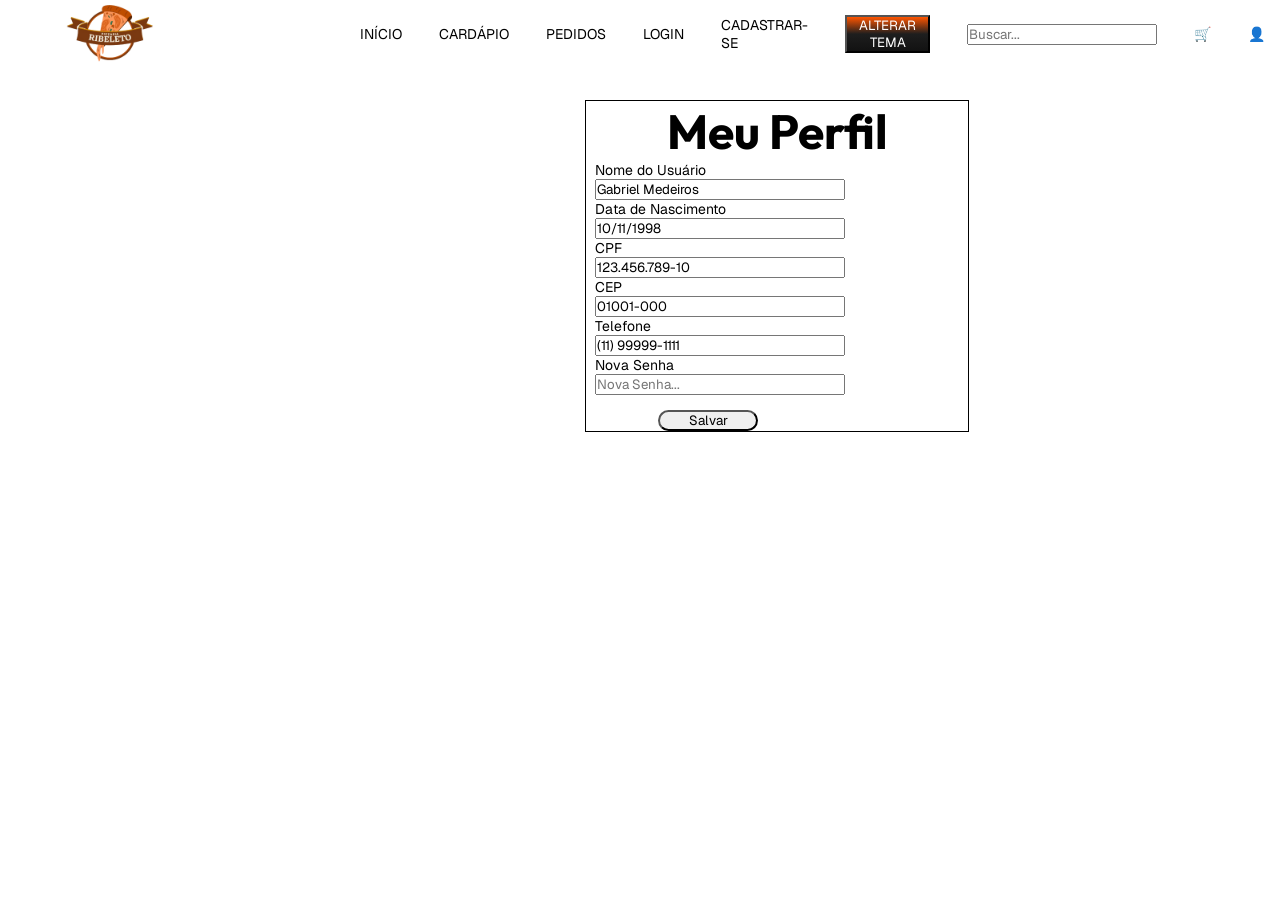
<file: perfil.html>
<!DOCTYPE html>
<html lang="en">
<head>
    <meta charset="UTF-8">
    <meta name="viewport" content="width=device-width, initial-scale=1.0">
    <title>Perfil</title>
    <link rel="stylesheet" href="style.css">
    <link rel="preconnect" href="https://fonts.googleapis.com">
    <link rel="preconnect" href="https://fonts.gstatic.com" crossorigin>
    <link href="https://fonts.googleapis.com/css2?family=Outfit:wght@100..900&display=swap" rel="stylesheet">
    <link rel="preconnect" href="https://fonts.googleapis.com">
    <link rel="preconnect" href="https://fonts.gstatic.com" crossorigin>
    <link href="https://fonts.googleapis.com/css2?family=Outfit:wght@100..900&family=Pixelify+Sans:wght@400..700&display=swap" rel="stylesheet">
    <link rel="preconnect" href="https://fonts.googleapis.com">
    <link rel="preconnect" href="https://fonts.gstatic.com" crossorigin>
    <link href="https://fonts.googleapis.com/css2?family=Geist:ital,wght@0,100..900;1,100..900&family=Outfit:wght@100..900&family=Pixelify+Sans:wght@400..700&display=swap" rel="stylesheet">
</head>
<body> 
<header>
    <nav id="container">
        <div class="menu">
            <img src="imgs/ribeleto.png" alt="ribeleto" class="ribeleto">
            <a href="index.html" class="nav-itens">Início</a>
            <a href="cardapio.html" class="nav-itens">Cardápio</a>
            <a href="pedidos.html" class="nav-itens">Pedidos</a>
            <a href="login.html" class="nav-itens">LOGIN</a>
            <a href="cadastrar.html" class="nav-itens">CADASTRAR-SE</a>
            <button onclick="myFunction()" class="dark-mode">ALTERAR TEMA</button>
            <input type="text" id="campo-busca" placeholder="Buscar...">
            <a href="carrinho.html" class="nav-itens">🛒</a>
            <a href="#" class="nav-destaque">👤</a>
        </div>
    </nav>
</header>

<form id="perfil-form">
<section class="cadastro-all">
<div class="campo-left">
    <p class="cadastro-title">Meu Perfil</p>
    <div class="campo-preenchimento">
    <p class="cadastro-categoria">Nome do Usuário</p>
    <input type="text" id="perfil-nome" placeholder="Nome..." class="input-cadastro" required minlength="4">
    </div>

    <div class="campo-preenchimento">
    <p class="cadastro-categoria">Data de Nascimento</p>
    <input type="text" id="perfil-data-nascimento" placeholder="00/00/0000" class="input-cadastro" maxlength="10" required>
    </div>
</div>

<div class="campo-center">
    <div class="campo-preenchimento">
    <p class="cadastro-categoria">CPF</p>
    <input type="text" id="perfil-cpf" placeholder="999.999.999-99" class="input-cadastro" maxlength="14" required>
    </div>

    <div class="campo-preenchimento">
    <p class="cadastro-categoria">CEP</p>
    <input type="text" id="perfil-cep" placeholder="99999-999" class="input-cadastro" maxlength="9" required>
    </div>
</div>

<div class="campo-right">
    <div class="campo-preenchimento">
    <p class="cadastro-categoria">Telefone</p>
    <input type="text" id="perfil-telefone" placeholder="(99)99999-9999" class="input-cadastro" maxlength="15" required>
    </div>

    <div class="campo-preenchimento">
    <p class="cadastro-categoria">Nova Senha</p>
    <input type="password" id="perfil-senha" placeholder="Nova Senha..." class="input-cadastro" minlength="4">
    <button type="submit" class="btn-confirmar" style="margin-top: 15px;">Salvar</button>
</div>
</div>
</section>
</form>

<script src="script.js"></script>
<script>

    window.addEventListener('DOMContentLoaded', () => {
        carregarDadosFormPerfil();
    });
</script>
</body>
</html>
</file>
<file: style.css>
*{ padding: 0;
    margin: 0;
    box-sizing: border-box;
    list-style: none;
    font-family: "Geist";
    transition: background-color 0.8s ease, color 0.8s ease, border-color 0.8s ease, box-shadow 0.8s ease, border-bottom 0.8s ease;
    }

    a {
    text-decoration: none;
    }

    body {
    background: white;
    color: black;
    font-size: 25px;
    }

    .dark-mode, body.dark-mode {
    color: white;
    background: linear-gradient(to bottom, #ff5500 0%, #1e1e1e 50%, #121212 100%);
    }

    .dark-mode .nav-itens {
    color: white;
    }

    .dark-mode .input-busca, .dark-mode #campo-busca {
    background-color: black;
    color: white;
    border: 1px solid #444;
    } 

    .dark-mode footer {
    background-color: rgb(32, 32, 32);
    }

    .dark-mode h2, .dark-mode h3 {
    color: white;
    }

    .dark-mode .link-login {
    color: white;
    border: 1px solid white;
    }

    .dark-mode .cadastro-all, .dark-mode #cadastro-form, .dark-mode #perfil-form {
    background-color: rgba(30, 30, 30, 0.9);
    border: 1px solid white;
    color: white;
    }

    .dark-mode .cadastro-categoria,
    .dark-mode .cadastro-title {
    color: white;
    }

    .dark-mode .input-cadastro {
    background-color: #2d2d2d;
    color: white;
    border: 1px solid #555;
    }

    .dark-mode .text-card, .dark-mode .card-pizzas, .dark-mode .card-pedido {
    background-color: #1e1e1e;
    border: 1px solid white;
    color: white;
    }

    .dark-mode .tab-section, .dark-mode .form-crud {
    background-color: #1e1e1e;
    color: white;
    border: 1px solid #444;
    }

    .dark-mode .tabela-admin {
    background-color: #1e1e1e;
    color: white;
    }

    .dark-mode .tabela-admin th {
    background-color: #2d2d2d;
    color: white;
    }

    .dark-mode .tabela-admin td {
    color: white;
    border: 1px solid #444;
    }

    .dark-mode .area-importacao {
    background-color: #2d2d2d;
    color: white ;
    }

    header {
    position: sticky;
    top: 0;
    width: 100%;
    z-index: 1000;
    height: 100px;
    }

    #container {
    padding: 15px;
    display: flex;
    font-size: 14px;
    font-family: "Geist";
    z-index: 1;
    margin-left: 25vh;
    }

    .menu {
    display: flex;
    flex-direction: row;
    list-style: none;
    gap: 37px;
    position: relative;
    align-items: center;
    margin-left: 120px;
    }

    .text {
    margin-left: 3vh;
    }

    h1:hover {
    color: #ff5000;
    }

    .menu img {
    position: absolute;
    height: 100px;
    left: -300px;
    margin-bottom: 7px;
    }

    .nav-itens {
    color: black;
    text-transform: uppercase;
    }

    .nav-itens:hover {
    color: #ff5500;
    border-bottom: 1px solid #ff5500;
    }

    .nav-destaque {
    color: #ff5500;
    text-transform: uppercase;
    }

    .nav-destaque:hover {
    color: #ff5500;
    border-bottom: 1px solid #ff5500;
    }

    .btn-carrinho:hover {
    transform: translateY(-2px);
    }

    .ribeleto {
    object-fit: cover;
    }

    .dark-mode {
    background-color: black;
    color: white;
    }

    .conteudo {
    display: flex;
    justify-content: center;
    align-items: left;
    height: 60vh;
    }

    h1 {
    font-size: 64px;
    font-family: "Outfit";
    height: 100px;
    }

    h2 {
    font-size: 64px;
    font-family: "Outfit";
    color: #ff5500;
    margin-left: 17px;
    }

    .descricao {
    margin-bottom: 3vh;
    margin-left: 17px;
    }

    .discount {
    display: flex;
    justify-content: left;
    width: 100%; 
    gap: 240px;
    background-color: rgb(41, 0, 0);
    }

    .card-discount {
    background-color: white;
    padding: 50px;
    border-radius: 32px;
    margin-left: 9vh;
    background-color: rgb(255, 102, 0);
    }

    .card-discount:hover {
    border: 3px solid black;
    }

    .sobre-text {
    border: 1px solid black;
    border-radius: 32px;
    width: 98%;
    height: 680px;
    }

    .btn-carrinho {
    padding: 10px 40px;
    border-radius: 32px;
    background-color: #ff5000;
    color: white;
    font-size: 18px;
    font-family: "Outfit";
    box-shadow: 0 4px 10px #ff5000;
    }

    .pzz-info {
    border-bottom: 1px solid gray;
    }

    .pizza {
    height: 240px;
    width: 240px;
    object-fit: cover;
    }

    .pzz-price {
    text-align: left;
    margin-top: 2vh;
    }

    .cardapio {
    padding: 15px 40px;
    font-size: 24px;
    border-radius: 32px;
    color: white;
    background-color: #ff5500;
    box-shadow: 0 4px 10px #ff5000;
    font-family: "Outfit";
    border: none;
    margin-left: 17px;
    }

    #categories {
    margin-left: 3vh;
    }

    .welcome{
    display: flex;
    margin-bottom: 3vh;
    justify-content: left;
    }

    .cards-all {
    display: flex;  
    gap: 240px;
    }

    .card-categories {
    border-radius: 24px;
    height: 300px;
    width: 170px;
    margin-left: 9vh;
    }

    .card-icons {
    height: 100px;
    width: 100px;
    border-radius: 50px;
    }

    .btn-mais {
    padding: 5px 20px;
    border-radius: 32px;
    color: #ff5000;
    background-color: white;
    border: 1px solid #ff5000;
    }

    .btn-mais:hover {
    background-color: rgb(163, 163, 163);
    transform: translateY(-2px);
    }

    .capa-cardapio {
    position: relative;
    height: 680px;
    width: 800px;
    border-radius: 32px;
    margin-top: -11.4vh;
    }

    .texto {
    position: relative;
    justify-self: right;
    margin-top: -54vh;
    }

    footer {
    background-color: white;
    border-top: 1px solid gray;
    display: flex;
    background-color: #e9e9e9;
    }

    h3 {
    font-family: "Outfit";
    font-size: 14px;
    color: #3e3e3e;
    font-weight: bolder;
    }

    .see-more {
    color: #ff5000;
    }

    .text-rodape {
    font-weight: 500;
    font-size: 1rem;
    line-height: 1.22;
    margin-top: 0;
    margin-bottom: 30px;
    color: #717171;
    }

    .rodape-left {
    display: flex;
    flex-direction: column;
    gap: 15px;
    margin-left: 20vh;
    }

    .rodape-center {
    display: flex;
    flex-direction: column;
    gap: 15px;
    margin-left: 50vh;
    }

    .rodape-right {
    display: flex;
    flex-direction: column;
    gap: 15px;
    margin-left: 50vh;
    }

    .text-rodape:hover {
    border-bottom: 1px solid grey;
    }

    #pizzas {
    display: flex;
    flex-direction: column;
    background-color: rgb(41, 0, 0);
    }

    .card-pizzas {
    display: flex;
    flex-direction: column;
    width: 300px;
    border-radius: 32px;
    background-color: rgb(255, 123, 0);
    margin-left: 5vh;
    }

    .image-pizzas {
    height: 300px;
    width: 300px;
    object-fit: cover;
    }

    .discount-one {
    display: flex;
    justify-content: left;
    width: 100%; 
    gap: 150px;
    background-color: rgb(41, 0, 0);
    margin-top: 4vh;
    }

    .discount-two {
    display: flex;
    justify-content: left;
    width: 100%; 
    gap: 150px;
    background-color: rgb(41, 0, 0);
    margin-top: 4vh;
    }

    .discount-tree {
    display: flex;
    justify-content: left;
    width: 100%; 
    gap: 150px;
    background-color: rgb(41, 0, 0);
    margin-top: 4vh;
    }

    .discount-four {
    display: flex;
    justify-content: left;
    width: 100%; 
    gap: 150px;
    background-color: rgb(41, 0, 0);
    margin-top: 4vh;
    }

    #bebidas {
    display: flex;
    flex-direction: column;
    background-color: rgb(41, 0, 0);
    }

    #combos {
    display: flex;
    flex-direction: column;
    background-color: rgb(41, 0, 0);
    }

    #sobremesa {
    display: flex;
    flex-direction: column;
    background-color: rgb(41, 0, 0);
    }

    h3:hover {
    color: #ff5000;
    }

    .card-names:hover {
    color: #ff5000;
    }

    .campo-preenchimento {
    margin-left: 1vh;
    display: flex;
    flex-direction: column;
    }

    .cadastro-title {
    font-size: 48px;
    font-family: "Outfit";
    text-align: center;
    font-weight: bold;
    }
    
    .cadastro-categoria {
    font-size: 14px;
    }

    .input-cadastro {
    width: 250px;
    }

    .campo-left {
    display: flex;
    flex-direction: column;
    }

    .campo-center {
    display: flex;
    flex-direction: column;
    }

    .campo-right {
    display: flex;
    flex-direction: column;
    }

    .btn-confirmar {
    border-radius: 32px;
    width: 100px;
    margin-left: 7vh;
    }

    .cadastro-all {
    justify-items: center;
    border: 1px solid black;
    width: 30%;
    margin-left: 65vh;
    }

    .link-login {
    font-size: 14px;
    border-radius: 32px;
    padding: 0px 10px;
    margin-left: 7vh;
    border: 1px solid black;
    width: 100px;
    color: black;
    }

    #historico {
    margin-left: 3vh;
    justify-self: center;
    text-align: center;
    }

    .hist-text-one {
    font-size: 36px;
    font-weight: bolder;
    }

    .hist-text-two {
    font-size: 30px;
    color:#717171;
    }

    .card-pedido {
    border: 1px solid #717171;
    }

    .beletopi {
    height: 100px;
    width: 100px;
    }

    #car {
    margin-left: 6vh;
    }

    .card-car {
    margin-top: 2vh;
    width: 80%;
    }

    .title-car {
    height: 36px;
    color: #ff5000;
    font-weight: bold;
    }

    .text-card {
    display: flex;
    justify-content: space-between;
    width: 80%;
    border: 1px solid black;
    height: 300px;
    align-items: center;
    }

    .photo-car {
    height: 100%;
    }

    @media (max-width: 680px) {
    .perfil-container {
    margin: 20px 15px;
    padding: 15px;
    }
}
</file>
